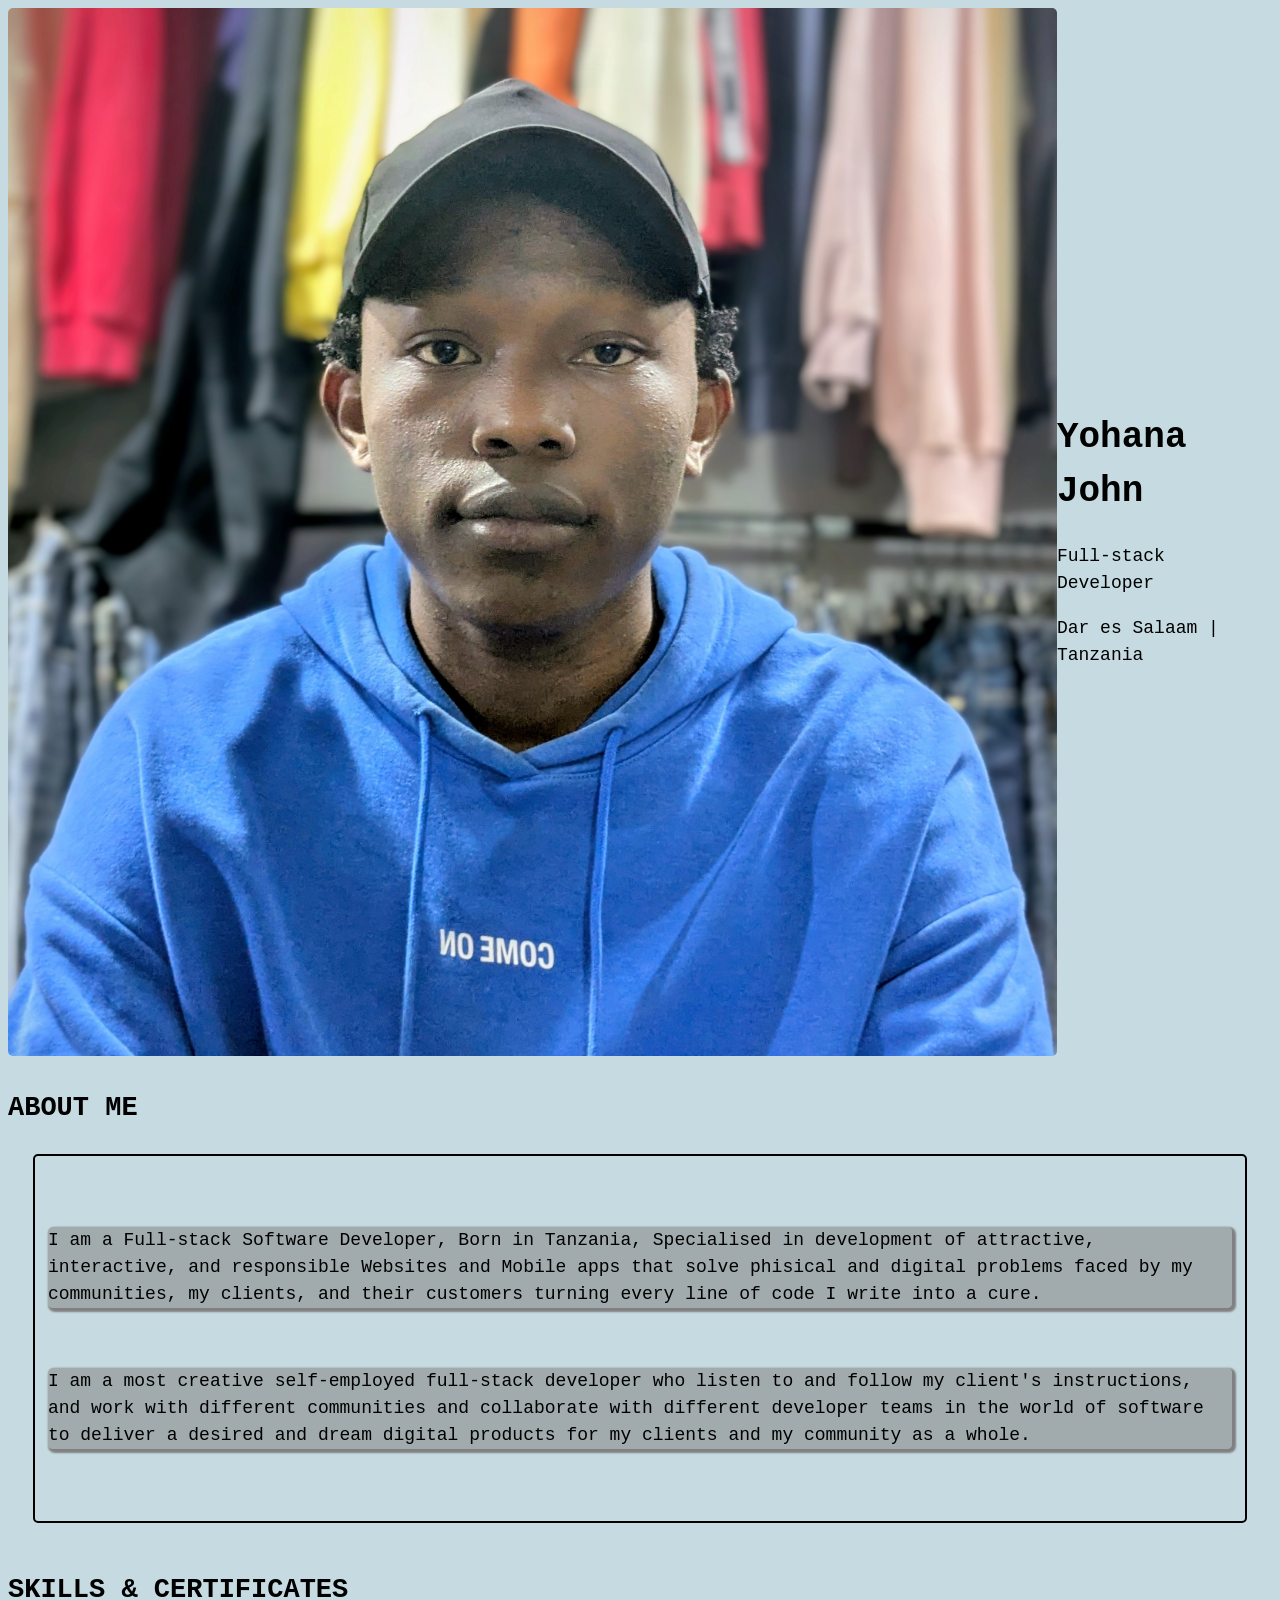
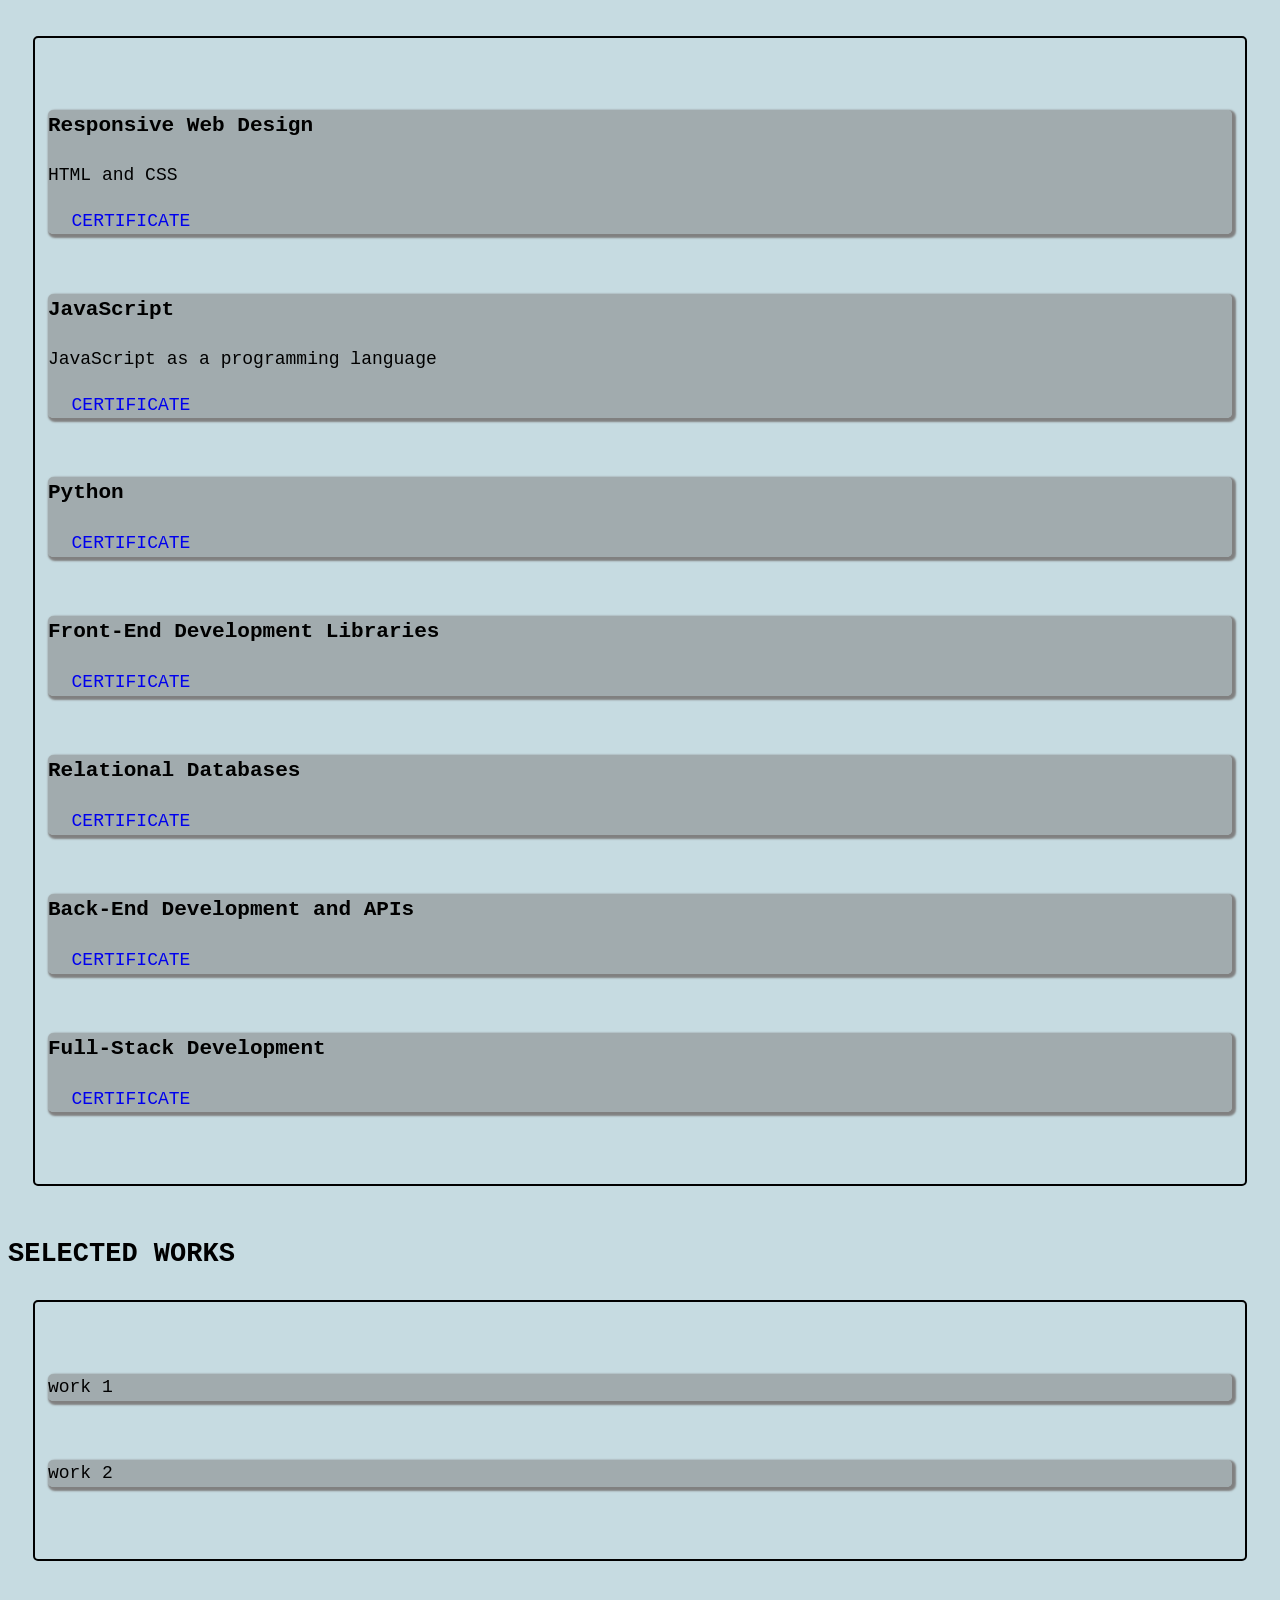
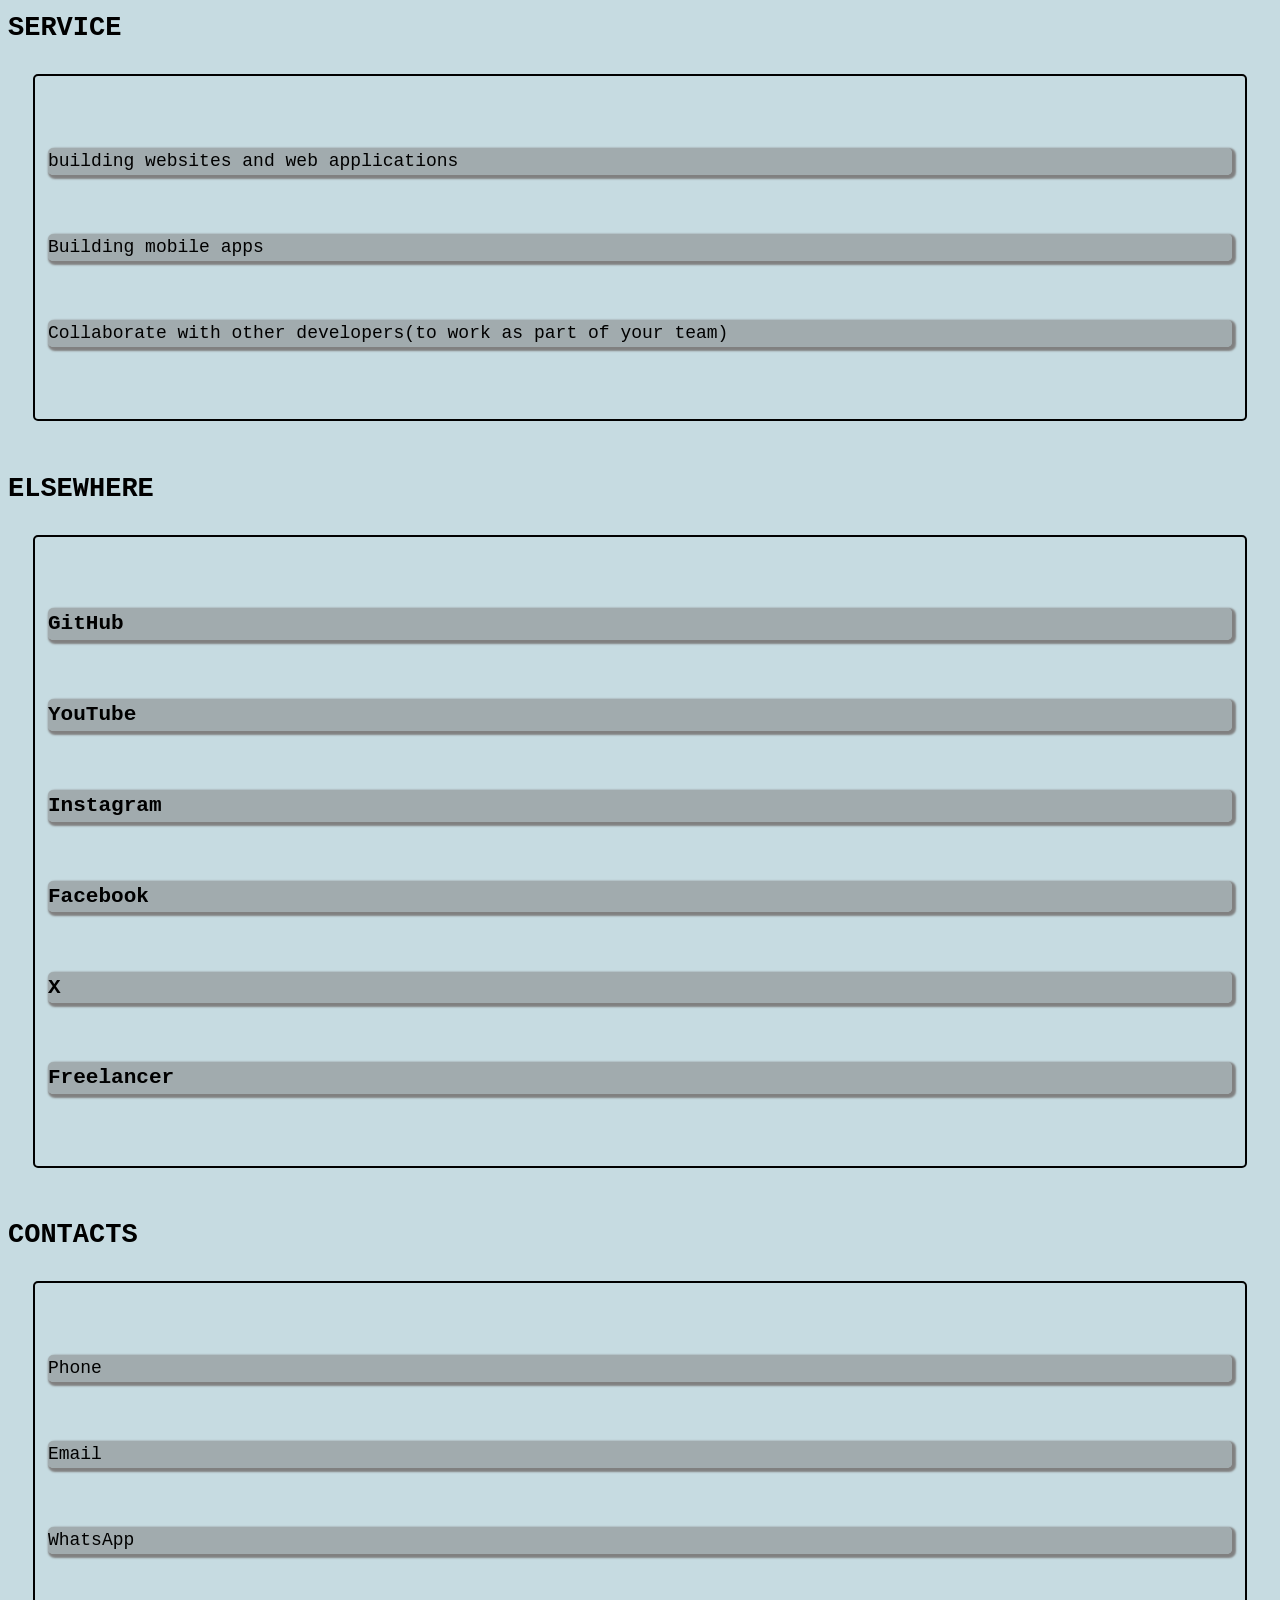
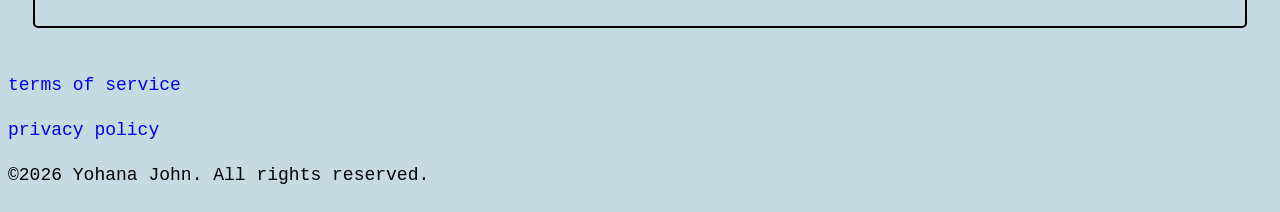
<file: index.html>
<!DOCTYPE html>
<html lang="en">

<head>
    <meta charset="UTF-8">
    <meta name="viewport" content="width=device-width, initial-scale=1.0">
    <title>YohanaJohn's portfolio page</title>
    <meta property="og:type" content="website">
    <link rel="stylesheet" href="styles.css">
    <link rel="icon" type="image/png" href="favicon-96x96.png" sizes="96x96" />
    <link rel="icon" type="image/svg+xml" href="favicon.svg" />
    <link rel="shortcut icon" href="favicon.ico" />
    <link rel="apple-touch-icon" sizes="180x180" href="apple-touch-icon.png" />
    <link rel="manifest" href="site.webmanifest" />
</head>

<body>
    <header id="header">
        <div class="profile-img">
            <img src="image.jpg" alt="profile picture">
        </div>

        <div class="bio">
            <h1>Yohana John</h1>
            <p id="job">Full-stack Developer</p>
            <p id="location">Dar es Salaam | Tanzania</p>
        </div>
    </header>

    <main>
        <section id="about">
            <h2>ABOUT ME</h2>
            
            <div class="about-me bb1">
                <p class="about-me bb2">I am a Full-stack Software Developer, Born in Tanzania, Specialised in development of attractive, interactive, and responsible Websites and Mobile apps that solve phisical and digital problems faced by my communities, my clients, and their customers turning every line of code I write into a cure.</p>
                <p class="about-me bb2">I am a most creative self-employed full-stack developer who listen to and follow my client's instructions, and work with different communities and collaborate with different developer teams in the world of software to deliver a desired and dream digital products for my clients and my community as a whole.</p>
            </div>

        </section>

        <section id="skills">
            <h2>SKILLS & CERTIFICATES</h2>
            <div class="skill bb1">
                <div class="bb2">
                    <h3>Responsive Web Design</h3>
                    <p>HTML and CSS</p>
                    <p><a  href="https://freecodecamp.org/certification/yohanaj/responsive-web-design-v9">CERTIFICATE</a></p>
                </div>

                <div class="bb2">
                    <h3>JavaScript</h3>
                    <p>JavaScript as a programming language</p>
                    <p><a href="#">CERTIFICATE</a></p>
                </div>

                <div class="bb2">
                    <h3>Python</h3>
                    <p><a href="#">CERTIFICATE</a></p>
                </div>

                <div class="bb2">
                    <h3>Front-End Development Libraries</h3>
                    <p><a href="#">CERTIFICATE</a></p>
                </div>

                <div class="bb2">
                    <h3>Relational Databases</h3>
                    <p><a href="#">CERTIFICATE</a></p>
                </div>

                <div class="bb2">
                    <h3>Back-End Development and APIs</h3>
                    <p><a href="#">CERTIFICATE</a></p>
                </div>

                <div class="bb2">
                    <h3>Full-Stack Development</h3>
                    <p><a href="#">CERTIFICATE</a></p>
                </div>

            </div>
        </section>

        <section id="selected-works">
            <h2>SELECTED WORKS</h2>
            
            <div class="bb1">
                <div class="bb2">
                    <p>work 1</p>
                </div>

                <div class="bb2">
                    <p>work 2</p>
                </div>
            </div>
        </section>

        <section>
            <h2>SERVICE</h2>
            <div class="service bb1">
                <div class="bb2">
                    <p>building websites and web applications</p>
                </div>
                
                <div class="bb2">
                    <p>Building mobile apps</p>
                </div>
                
                <div class="bb2">
                    <P>Collaborate with other developers(to work as part of your team)</P>
                </div>
            </div>
        </section>

        <section id="elsewhere">
            <h2>ELSEWHERE</h2>
            
            <div class="bb1">
                <div class="bb2">
                    <h3>GitHub</h3>
                    <p></p>
                </div>

                <div class="bb2">
                    <h3>YouTube</h3>
                    <p></p>
                </div>

                <div class="bb2">
                    <h3>Instagram</h3>
                    <p></p>
                </div>

                <div class="bb2">
                    <h3>Facebook</h3>
                    <h3></h3>
                </div>

                <div class="bb2">
                    <h3>X</h3>
                    <p></p>
                </div>
                
                <div class="bb2">
                    <h3>Freelancer</h3>
                    <p></p>
                </div>
            </div>
        </section>

        <section id="contacts">
            <h2>CONTACTS</h2>
            <div class="bb1">
                <div class="bb2">
                    <p>Phone</p>
                </div>

                <div class="bb2">
                    <p>Email</p>
                </div>

                <div class="bb2">
                    <p>WhatsApp</p>
                </div>
        </div>
        </section>

        <footer id="footer">
            <p><a href="terms.html">terms of service</a></p>
            <p><a href="privacy.html">privacy policy</a></p>
            <p>&copy;2026 Yohana John.  All rights reserved.</p>
        </footer>
    </main>
</body>
</html>
</file>
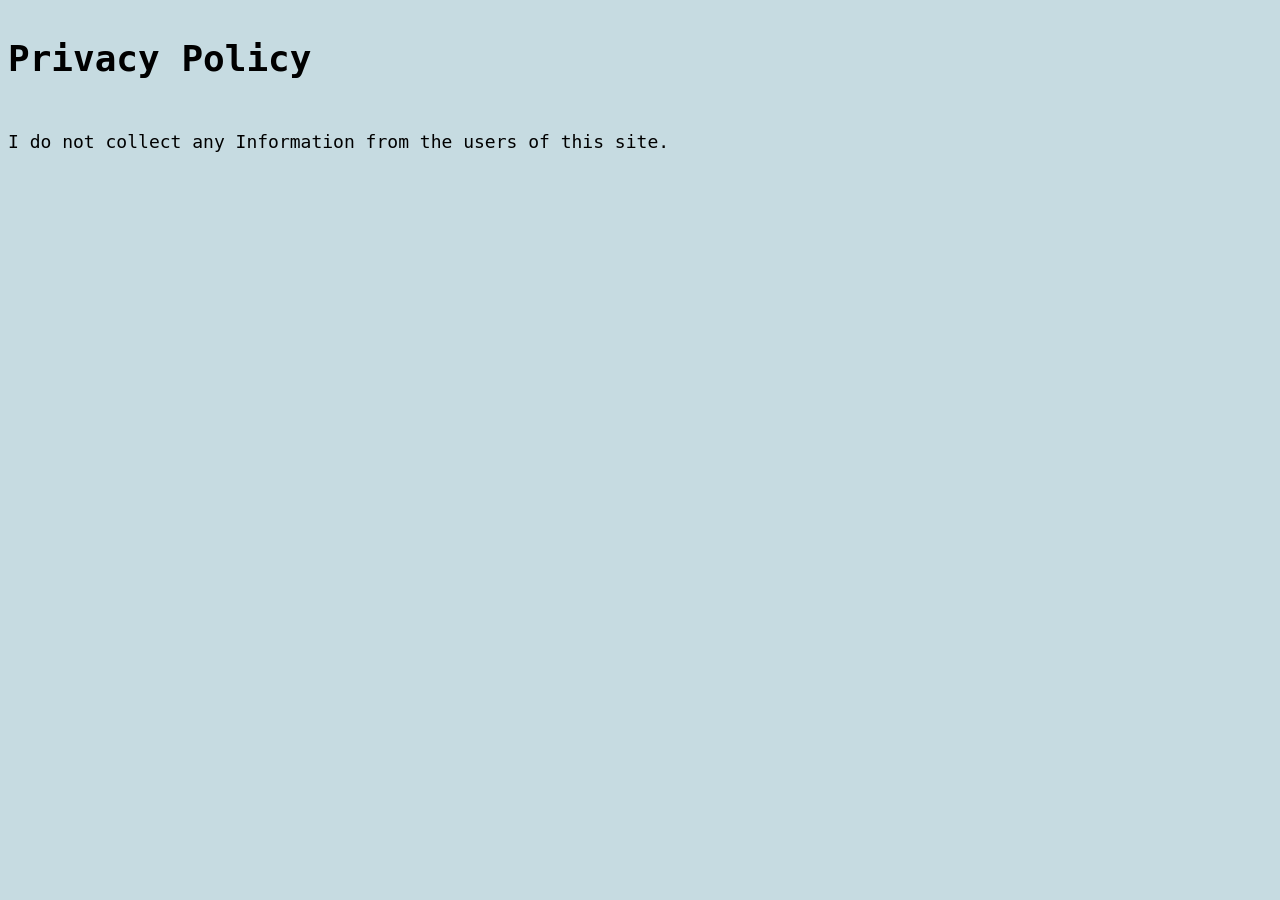
<file: privacy.html>
<!DOCTYPE html>
<html lang="en">
    <head>
        <meta charset="UTF-8">
        <meta name="viewport" content="width=device-width, initial-scale=1.0">
        <title>Privacy Policy</title>
        <link rel="stylesheet" href="styles.css">
    <link rel="icon" type="image/png" href="favicon-96x96.png" sizes="96x96" />
    <link rel="icon" type="image/svg+xml" href="favicon.svg" />
    <link rel="shortcut icon" href="favicon.ico" />
    <link rel="apple-touch-icon" sizes="180x180" href="/apple-touch-icon.png" />
    <link rel="manifest" href="site.webmanifest" />
</head>
    </head>

    <body>

        <main>
            <h1>Privacy Policy</h1>

            <p>I do not collect any Information from the users of this site.</p>
        </main>
    </body>
</html>
</file>
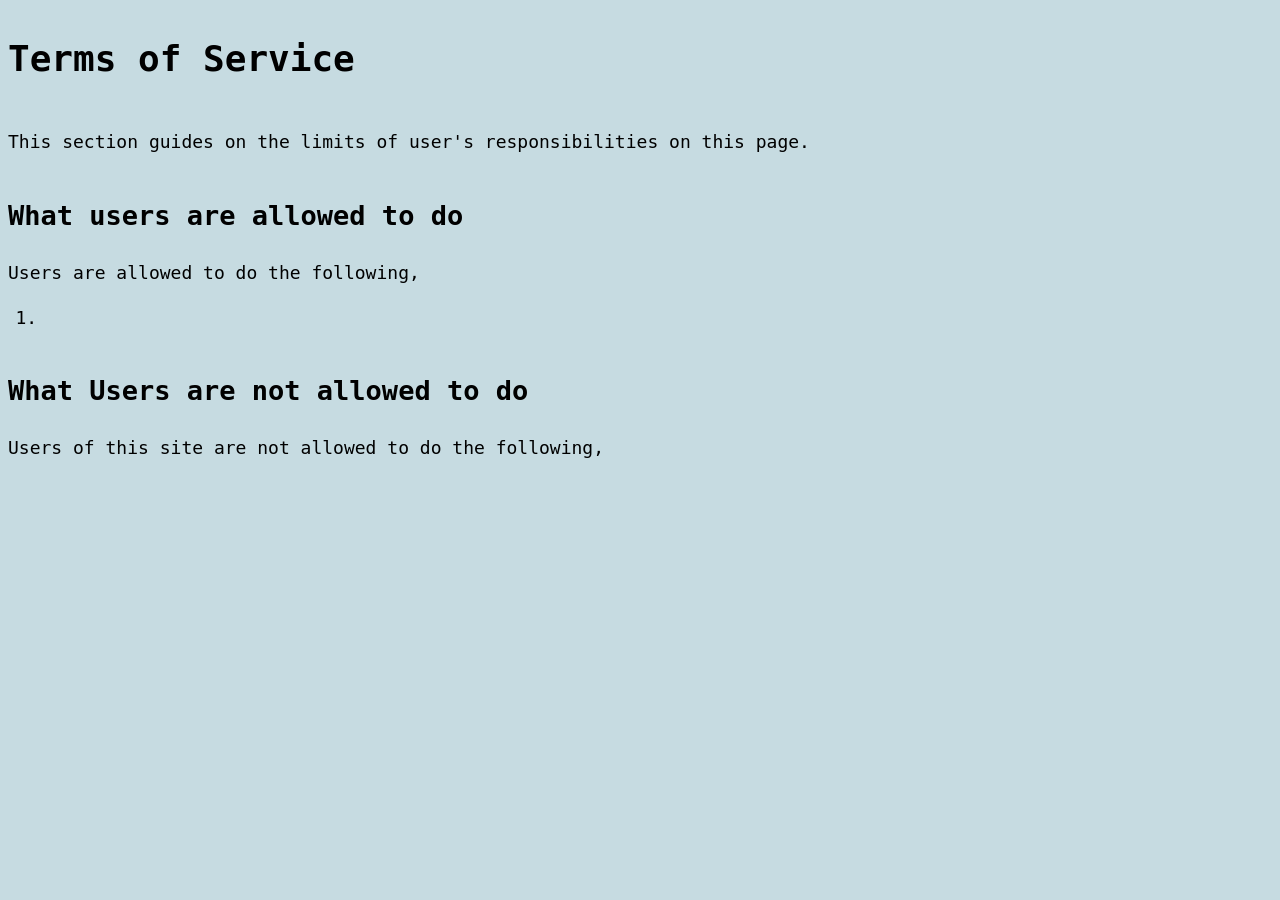
<file: terms.html>
<!DOCTYPE html>
<html lang="en">
    <head>
        <meta charset="UTF-8">
        <meta name="viewport" content="width=device-width, initial-scale=1.0">
        <title>Terms of Service</title>
        <link rel="stylesheet" href="styles.css">
            <link rel="icon" type="image/png" href="favicon-96x96.png" sizes="96x96" />
    <link rel="icon" type="image/svg+xml" href="favicon.svg" />
    <link rel="shortcut icon" href="favicon.ico" />
    <link rel="apple-touch-icon" sizes="180x180" href="/apple-touch-icon.png" />
    <link rel="manifest" href="site.webmanifest" />
</head>
    </head>

    <body>
        <main>
            <h1>Terms of Service</h1>
            <p>This section guides on the limits of user's responsibilities on this page.</p>

            <section>
                <h2>What users are allowed to do</h2>
                <p>Users are allowed to do the following,</p>
                <ol>
                    <li>

                    </li>
                </ol>
            </section>

            <section>
                <h2>What Users are not allowed to do</h2>
                <p>Users of this site are not allowed to do the following,</p>
            </section>
        </main>
    </body>
</html>
</file>
<file: styles.css>
* {
    box-sizing: border-box;
    font-family: monospace;
    border-radius: 5px;
}

html {
    font-size: 18px;
    line-height: 1.5;
}

body {
    background: rgba(163, 198, 207, 0.616);
}

header {
    display: flex;
    flex-direction: row;
    align-items: center;
}
.profile-img {
    width: 100%;
    height: auto;
    object-fit: cover;
}

img {
    width: 100%;
}

main {
    display: grid;
}

.bb1 {
    border: 2px solid;
    padding:  1% 1%;
    margin: 2%;
}

.bb2 {
    background-color: rgba(128, 128, 128, 0.521);
    box-shadow: 2px 2px 2px 2px gray;
    margin: 5% auto;
}

a {
    text-decoration: none;
}

.bb2 a {
    text-align: right;
    padding: 2%;
    margin: auto;
}
</file>
